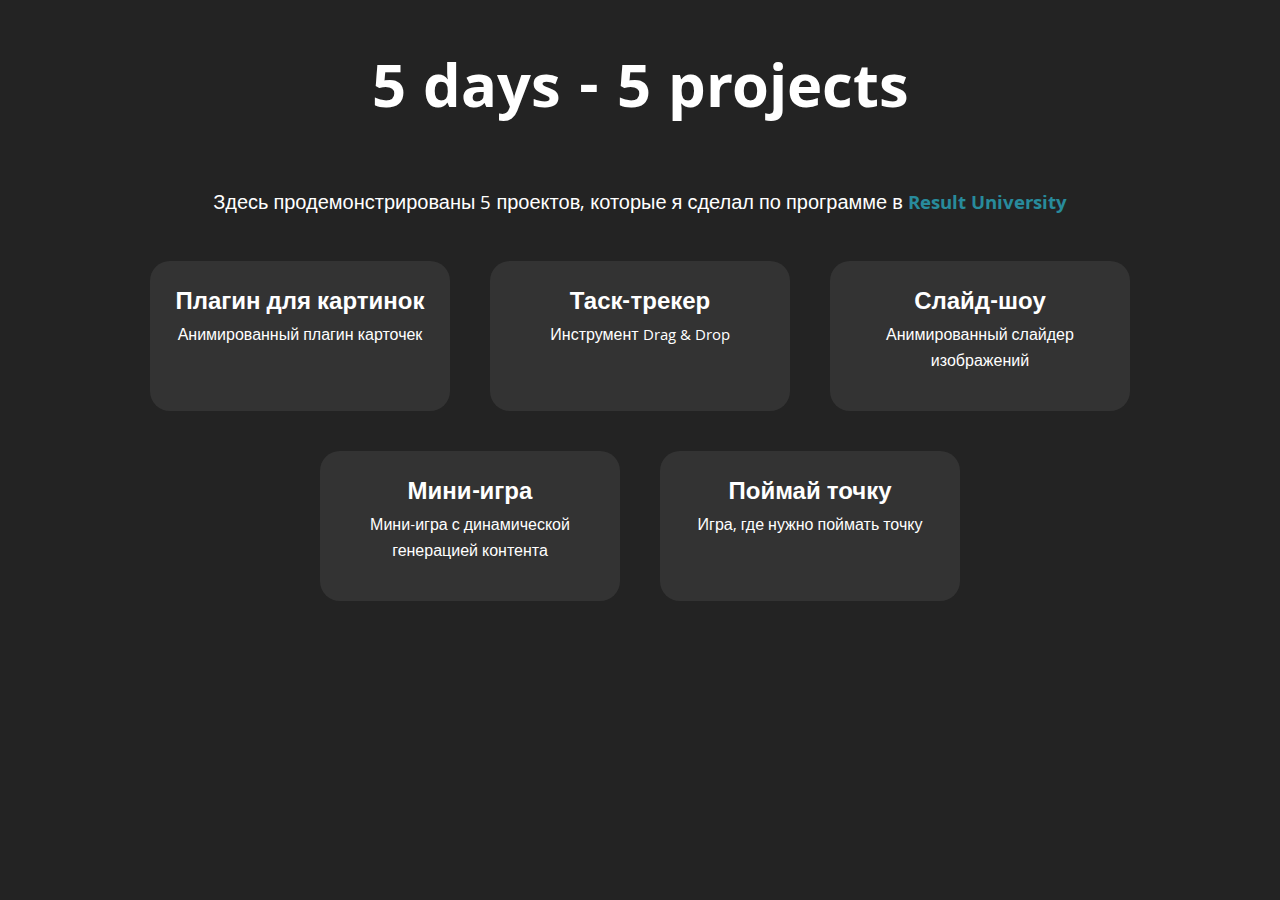
<file: index.html>
<!DOCTYPE html>
<html lang="en">
<head>
    <meta charset="UTF-8">
    <meta name="viewport" content="width=device-width, initial-scale=1.0">
    <title>5 projects</title>
    <link rel="stylesheet" href="styles.css">
</head>
<body>
    <div class="main">
        <h1>5 days - 5 projects</h1>
        <p>Здесь продемонстрированы 5 проектов, которые я сделал по программе в <a href="https://result.school/">Result University</a></p>
    </div>
        <div class="screen">
            <div class="slide"><a href="gallery.html" target="_blank">
                <h3>Плагин для картинок</h3>
                <p>Анимированный плагин карточек</p></a>
            </div></a>
            <div class="slide"><a href="dragdrop.html" target="_blank">
                <h3>Таск-трекер</h3>
                <p>Инструмент Drag & Drop</p>
            </div></a>
            <div class="slide"><a href="slide.html" target="_blank">
                <h3>Слайд-шоу</h3>
                <p>Анимированный слайдер изображений</p>
            </div></a>
            <div class="slide"><a href="minigame.html" target="_blank">
                <h3>Мини-игра</h3>
                <p>Мини-игра с динамической генерацией контента
            </div></a>
            <div class="slide"><a href="aim.html" target="_blank">
                <h3>Поймай точку</h3>
                <p>Игра, где нужно поймать точку</p>
            </div></a>
        </div>
</body>
</html>
</file>
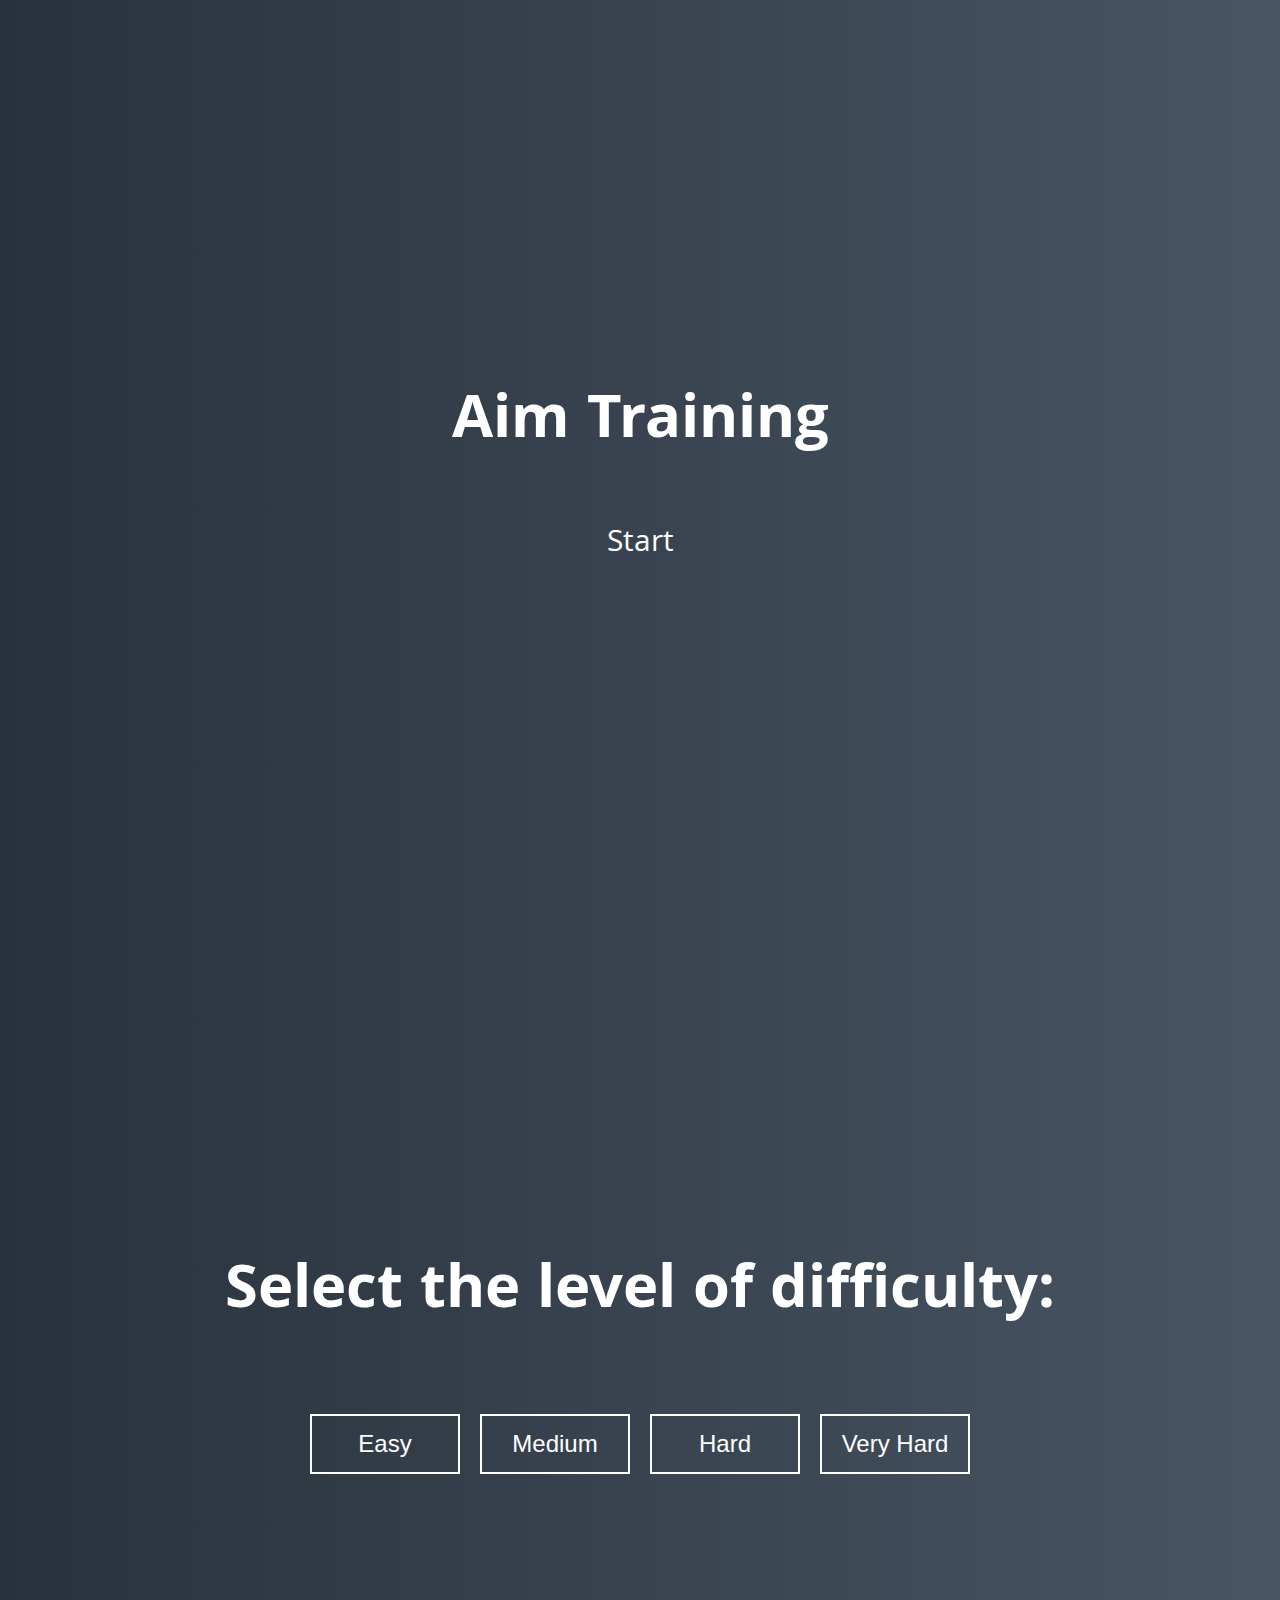
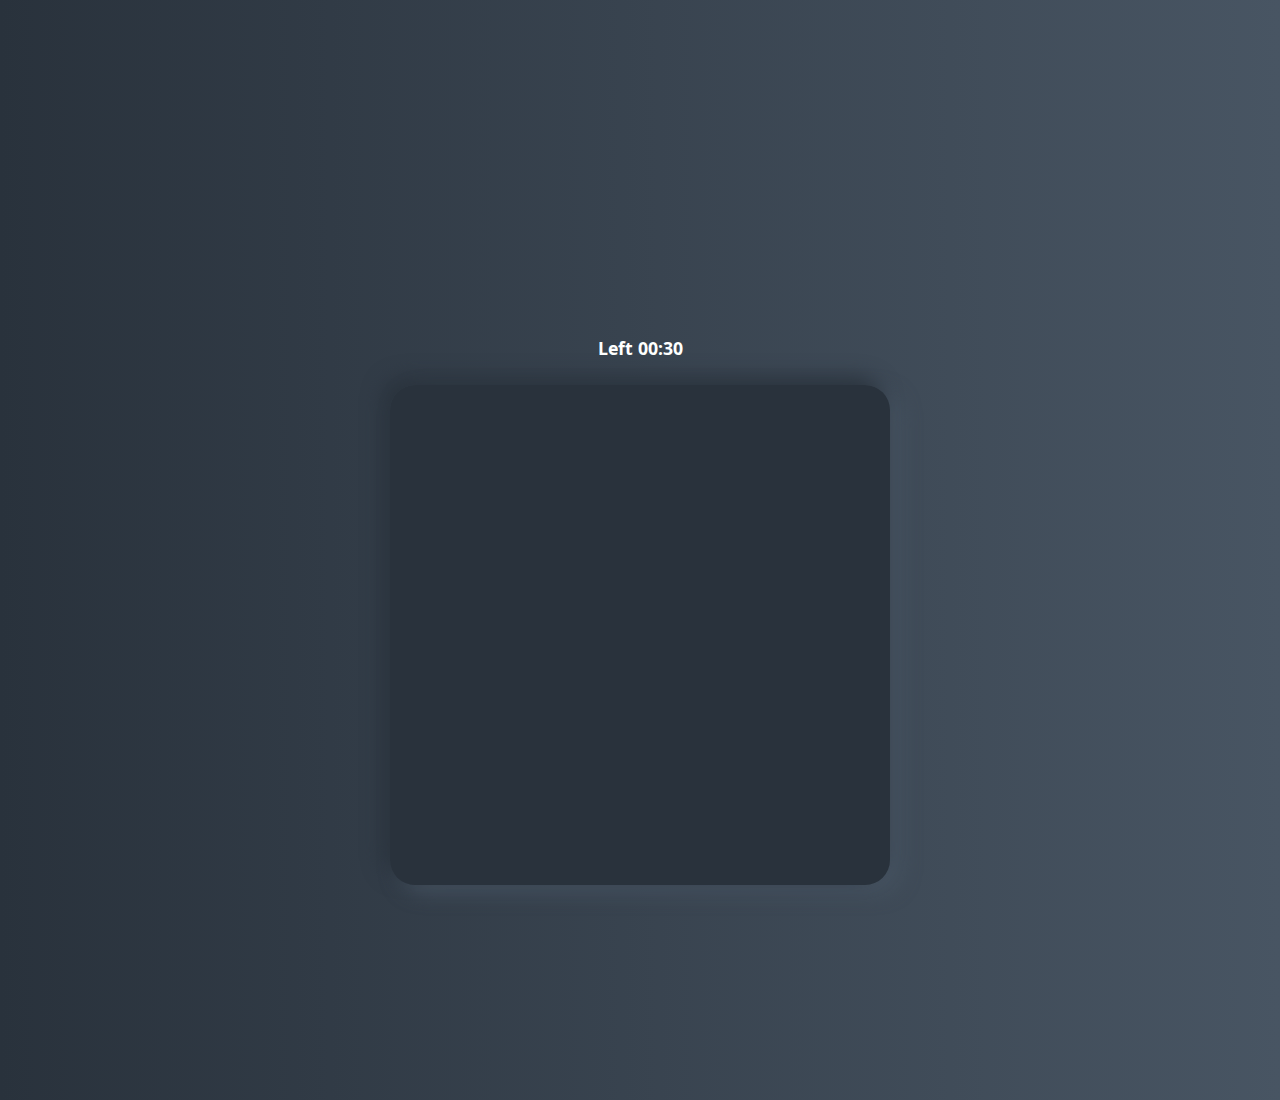
<file: aim.html>
<!DOCTYPE html>
<html lang="en">
<head>
    <meta charset="UTF-8">
    <meta name="viewport" content="width=device-width, initial-scale=1.0">
    <title>Aim Training</title>
    <link rel="stylesheet" href="aim.css">
    <script src="aim.js" defer></script>
</head>
<body>
    <div class="screen">
        <h1>Aim Training</h1>
        <p class="start" id="start">Start</p>
    </div>
    <div class="screen">
        <h1>Select the level of difficulty:</h1>
        <ul class="level-difficulty" id="level-difficulty">
            <li><button class="level-button easy">Easy</button></li>
            <li><button class="level-button medium">Medium</button></li>
            <li><button class="level-button hard">Hard</button></li>
            <li><button class="level-button very">Very Hard</button></li>
        </ul>
    </div>
    <div class="screen">
        <h3>Left <span id="time">00:30</span></h3>
        <div class="board" id="board"></div>
        <h3 class="hide" id="again">Start again</h3>
        <h3 class="hide" id="home">Home</h3>
    </div>
</body>
</html>
</file>
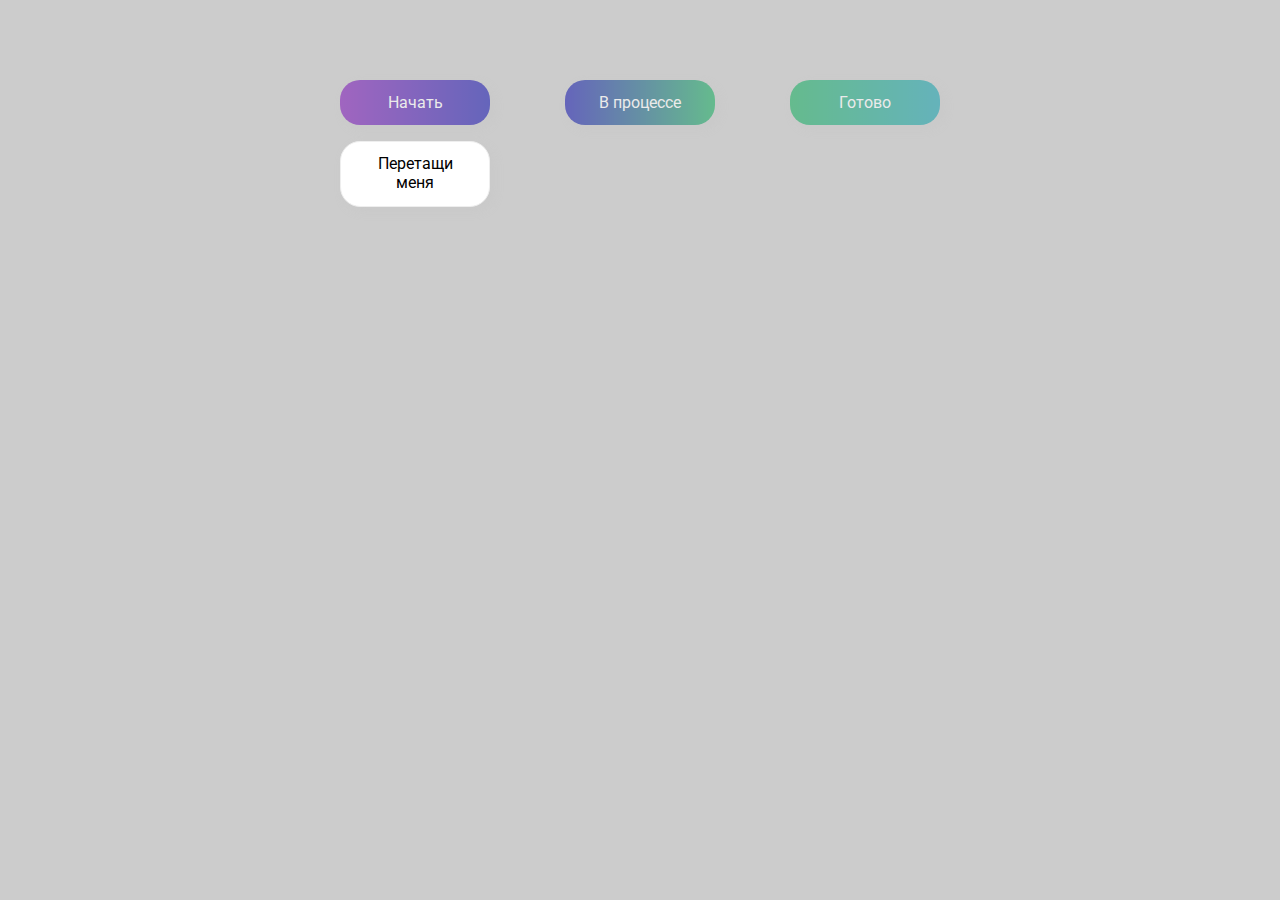
<file: dragdrop.html>
<!DOCTYPE html>
<html lang="en">
  <head>
    <meta charset="UTF-8" />
    <meta name="viewport" content="width=device-width, initial-scale=1.0" />
    <link rel="stylesheet" href="dragdrop.css" />
    <title>Drag & Drop | Проект 2</title>
    <script src="dragdrop.js" defer></script>
  </head>
  <body>
    <div class="row">
      <div class="col-header start">Начать</div>
      <div class="col-header progress">В процессе</div>
      <div class="col-header done">Готово</div>
    </div>
    <div class="row">
      <div class="placeholder">
        <div class="item" draggable="true">Перетащи меня</div>
      </div>
      <div class="placeholder"></div>
      <div class="placeholder"></div>
    </div>
  </body>
</html>
</file>
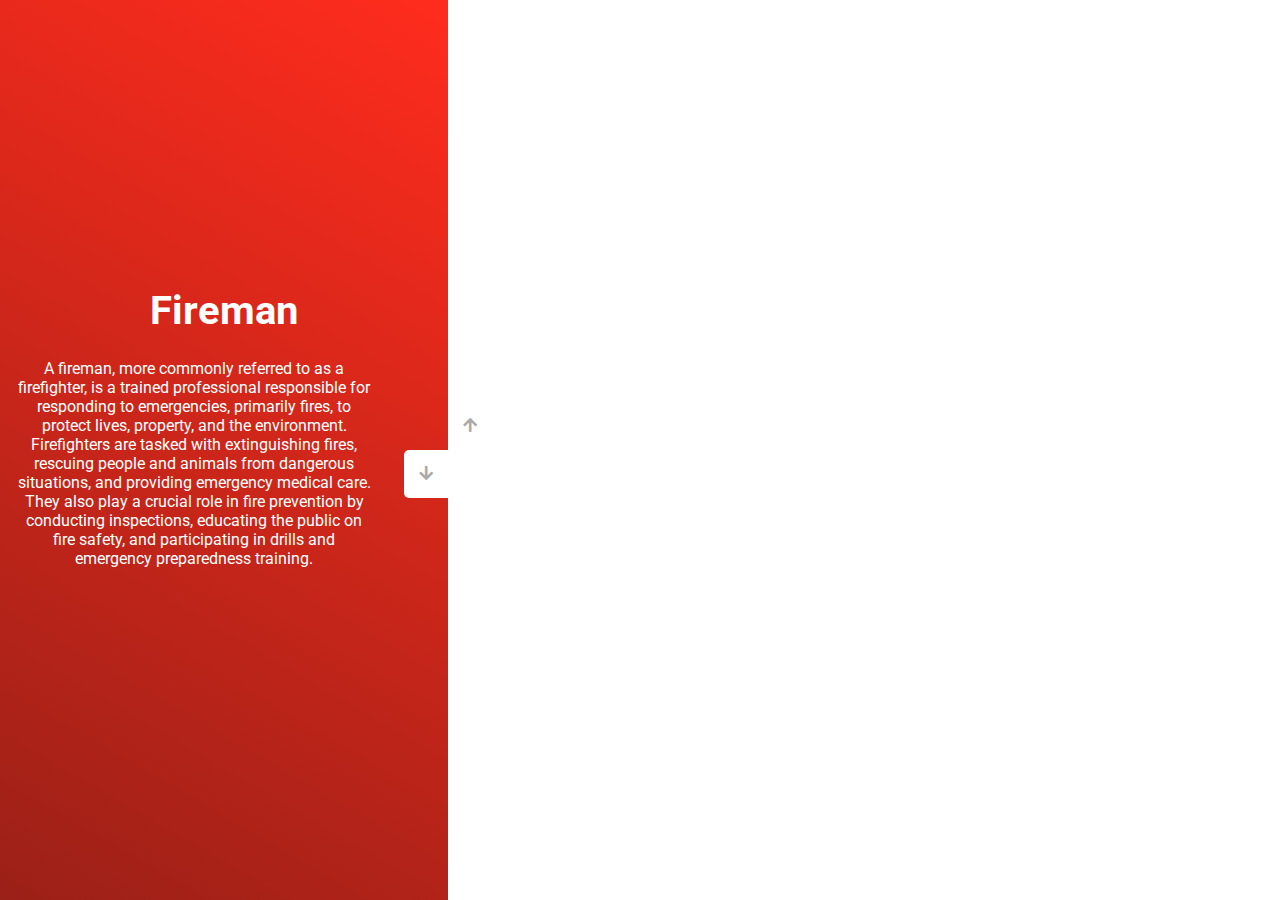
<file: slide.html>
<!DOCTYPE html>
<html lang="en">
  <head>
    <meta charset="UTF-8" />
    <meta name="viewport" content="width=device-width, initial-scale=1.0" />
    <link
      rel="stylesheet"
      href="https://cdnjs.cloudflare.com/ajax/libs/font-awesome/5.15.1/css/all.min.css"
    />
    <link rel="stylesheet" href="slide.css" />
    <title>Слайдер | Проект 3</title>
    <script src="slide.js" defer></script>
  </head>
  <body>
    <div class="container">
      <div class="sidebar">
        <div style="background: linear-gradient(210deg, #864616, #4e2709)">
          <h1>Infantryman</h1>
          <p>An infantryman is a soldier who serves in the infantry, the branch of an army that engages in ground combat operations. Infantrymen are the backbone of the military's fighting force, trained to close with and destroy the enemy through direct fire, maneuver, and close combat. They operate in various terrains and environments, including urban areas, forests, mountains, and deserts, and are often deployed in the most challenging and dangerous situations.</p>
        </div>
        <div style="background: linear-gradient(210deg, #ec3cc6, #b12893)">
          <h1>Paramedic</h1>
          <p>A paramedic is a highly trained medical professional who provides emergency care and life support to patients in critical situations, often at the scene of an accident or a medical emergency. Paramedics are a vital part of the emergency medical services (EMS) system and are often the first healthcare providers to arrive on the scene. Their primary responsibilities include assessing the patient's condition, providing advanced medical care, and transporting patients to healthcare facilities for further treatment.</p>
        </div>
        <div style="background: linear-gradient(210deg, #1c1e9c, #0f1164)">
          <h1>Police officer</h1>
          <p>A police officer is a law enforcement professional responsible for maintaining public safety, enforcing laws, and preventing and investigating crimes. Police officers work to protect individuals and property, uphold community order, and ensure the rule of law is followed. Their duties can range from patrolling neighborhoods, responding to emergency calls, and conducting traffic stops to investigating crimes, apprehending suspects, and providing community services.</p>
        </div>
        <div style="background: linear-gradient(210deg, #ff2c1d, #9b2017)">
          <h1>Fireman</h1>
          <p>A fireman, more commonly referred to as a firefighter, is a trained professional responsible for responding to emergencies, primarily fires, to protect lives, property, and the environment. Firefighters are tasked with extinguishing fires, rescuing people and animals from dangerous situations, and providing emergency medical care. They also play a crucial role in fire prevention by conducting inspections, educating the public on fire safety, and participating in drills and emergency preparedness training.</p>
        </div>
      </div>
      <div class="main-slide">
        <div style="background-image: url('https://images.unsplash.com/photo-1576707995936-a6cffe26ef7b?q=80&w=2070&auto=format&fit=crop&ixlib=rb-4.0.3&ixid=M3wxMjA3fDB8MHxwaG90by1wYWdlfHx8fGVufDB8fHx8fA%3D%3D');"></div>
        <div style="background-image: url('https://images.unsplash.com/photo-1590995891215-0336d27411de?q=80&w=2070&auto=format&fit=crop&ixlib=rb-4.0.3&ixid=M3wxMjA3fDB8MHxwaG90by1wYWdlfHx8fGVufDB8fHx8fA%3D%3D');"></div>
        <div style="background-image: url('https://images.unsplash.com/photo-1630964046403-8b745c1e3c69?q=80&w=2020&auto=format&fit=crop&ixlib=rb-4.0.3&ixid=M3wxMjA3fDB8MHxwaG90by1wYWdlfHx8fGVufDB8fHx8fA%3D%3D');"></div>
        <div style="background-image: url('https://images.unsplash.com/photo-1609692235164-394d6828466c?q=80&w=2071&auto=format&fit=crop&ixlib=rb-4.0.3&ixid=M3wxMjA3fDB8MHxwaG90by1wYWdlfHx8fGVufDB8fHx8fA%3D%3D');"></div>
      </div>
      <div class="controls">
        <button class="down-button">
          <i class="fas fa-arrow-down"></i>
        </button>
        <button class="up-button">
          <i class="fas fa-arrow-up"></i>
        </button>
      </div>
    </div>
  </body>
</html>
</file>
<file: styles.css>
@import url("https://fonts.googleapis.com/css?family=Khula&display=swap");

* {
    box-sizing: border-box;
  }

body {
    font-family: "Khula", sans-serif;
    background: #232323;
    color: #fff;
    user-select: none;
    margin: 0;
    text-align: center;

}

.main {
    margin-top: 2rem;
}

h1{
    font-size: 4rem;
}

.main p{
    font-size: 20px;
}

.main a{
    font-weight: bold;
    text-decoration: none;
    color: #288b9c;
}

.main a:visited {
    color: #288b9c;
}

.screen {
    display: flex;
    flex-wrap: wrap;
    justify-content: center;
    align-items: center;
}

.slide {
    margin: 20px;
    background: #333;
    width: 300px;
    height: 150px;
    border-radius: 20px;
    justify-content: center;
    align-items: center;
}

.slide a{
    text-decoration: none;
    color: #fff;
}
.slide a:visited{
    color: #fff;
}
.slide p{
    margin: 20px;
    margin-top: 0px;
}

.slide h3{
    font-weight: bold;
    font-size: 1.5rem;
    margin-bottom: 0;
}

.slide:hover {
    border: 3px solid #288b9c;
}
</file>
<file: aim.css>
@import url("https://fonts.googleapis.com/css?family=Khula&display=swap");

* {
  box-sizing: border-box;
}

body {
  color: #fff;
  font-family: "Khula", sans-serif;
  height: 100vh;
  overflow: hidden;
  margin: 0;
  text-align: center;
  user-select: none;
}

.screen {
    display: flex;
    flex-direction: column;
    align-items: center;
    justify-content: center;
    height: 100vh;
    width: 100vw;
    transition: margin 0.5s ease-out;
    background: linear-gradient(90deg, #29323c 0%, #485563 100%);
}
  
.screen.up {
    margin-top: -100vh;
}

.screen h1 {
    font-size: 4rem;
}

.screen p {
    font-size: 2rem;
    margin: 0;
}

.start:hover {
    color: #16d9e3;
    cursor: pointer;
}

.level-difficulty {
    display: flex;
    flex-wrap: wrap;
    list-style: none;
    padding: 0;
}

.level-button {
    margin: 10px;
    background: none;
    width: 150px;
    height: 60px;
    font-size: 24px;
    border: 2px solid #fff;
    color: #fff;
    cursor: pointer;
}

.board {
    display: flex;
    width: 500px;
    height: 500px;
    background: linear-gradient(90deg,#485563 0%, #29323c 0%);
    border-radius: 25px;
    box-shadow: -8px -8px 20px #2a333d, 10px 7px 20px #475462;
    position: relative;
    justify-content: center;
    align-items: center;
    overflow: hidden;
}

.finish h1{
    margin-top: 84;
    margin-bottom: 10;
}

.circle {
    background: linear-gradient(90deg, #16d9e3 0%, #30c7ec 47%, #46aef7 100%);
    position: absolute;
    border-radius: 50%;
    cursor: pointer;
}

#again, #home{
    margin-bottom: 0;
}

#again:hover, #home:hover {
    color: #16d9e3;
    cursor: pointer;
}

.hide {
    opacity: 0;
    cursor: default !important;
}

.primary{
    color: #16d9e3
}

.easy:hover {
    border: 2px solid #1fd30e;
    color: #1fd30e;
}

.medium:hover {
    border: 2px solid #c2b013;
    color: #c2b013;
}

.hard:hover {
    border: 2px solid #d11212;
    color: #d11212;
}

.very:hover {
    border: 2px solid #400677;
    color: #400677;
}
</file>
<file: dragdrop.css>
@import url("https://fonts.googleapis.com/css?family=Roboto&display=swap");

* {
  box-sizing: border-box;
}

body {
  font-family: "Roboto", sans-serif;
  background: #ccc;
  overflow: hidden;
  justify-content: center;
  padding-top: 5rem;
  max-width: 600px;
  margin: auto;
}

.row {
display: flex;
width: 600px;
justify-content: space-between;
margin-bottom: 1rem;
}

.col-header {
  width: 150px;
  border-radius: 20px;
  box-shadow: 4px 4px 9px rgba(198, 198, 198, 0.36);
  padding: 0.8rem 1rem;
  text-align: center;
  color: #fff;
  opacity: .6;
}

.item{
  width: 150px;
  height: 66px;
  border: 1px solid #eee;
  background: #fff;
  padding: 0.8rem 1rem;
  text-align: center;
  border-radius: 20px;
  box-shadow: 4px 4px 9px rgba(198, 198, 198, 0.36);
  cursor: grab;
}

.item:active{
  cursor: grabbing;
}

.placeholder{
  width: 150px;
  height: 66px;
}

.start{
  background: linear-gradient(90deg,#8422b9, #2121b0);
}

.progress{
  background: linear-gradient(90deg,#2121b0, #21b065);
}

.done{
  background: linear-gradient(90deg,#21b065, #21a3b0);
}

.hold {
  border: 5px solid #ddd;
}

.hide {
  display: none;
}

.hovered {
  border-top: 2px solid #2da796;
}
</file>
<file: slide.css>
@import url("https://fonts.googleapis.com/css?family=Roboto&display=swap");

* {
  box-sizing: border-box;
  margin: 0;
  padding: 0;
}

body {
  font-family: "Roboto", sans-serif;
  height: 100vh;
}
.container {
  position: relative;
  overflow: hidden;
  height: 100vh;
  width: 100vw;
}

.sidebar{
  width: 35%;
  height: 100%;
  position: absolute;
  top: 0;
  left: 0;
  transition: transform 0.5s ease-in-out;
}

.sidebar > div {
  height: 100%;
  width: 100%;
  display: flex;
  flex-direction: column;
  align-items: center;
  justify-content: center;
  color: #fff;
}

.sidebar h1 {
  font-size: 40px;
  margin-top: -30px;
  margin-bottom: 10px;
}

.sidebar p{
  margin: 15px;
  margin-right: 75px;
  text-align: center;
}

.main-slide {
  height: 100%;
  position: absolute;
  transition: transform 0.5s ease-in-out;
  top: 0;
  left: 35%;
  width: 65%;
}

.main-slide > div {
  height: 100%;
  width: 100%;
  background-size: cover;
  background-repeat: no-repeat;
  background-position: center;
}

button {
  background: #fff;
  border: none;
  cursor: pointer;
  color: #aaa;
  font-size: 16px;
  padding: 15px;
}

button:hover{
  color: #222;
}

button:focus {
  outline: none;
}

.container .controls button {
  position: absolute;
  left: 35%;
  top: 50%;
  z-index: 100;
}

.container .controls .down-button{
  transform: translateX(-100%);
  border-top-left-radius: 5px;
  border-bottom-left-radius: 5px;
}

.container .controls .up-button{
  transform: translateY(-100%);
  border-top-right-radius: 5px;
  border-bottom-right-radius: 5px;
}
</file>
